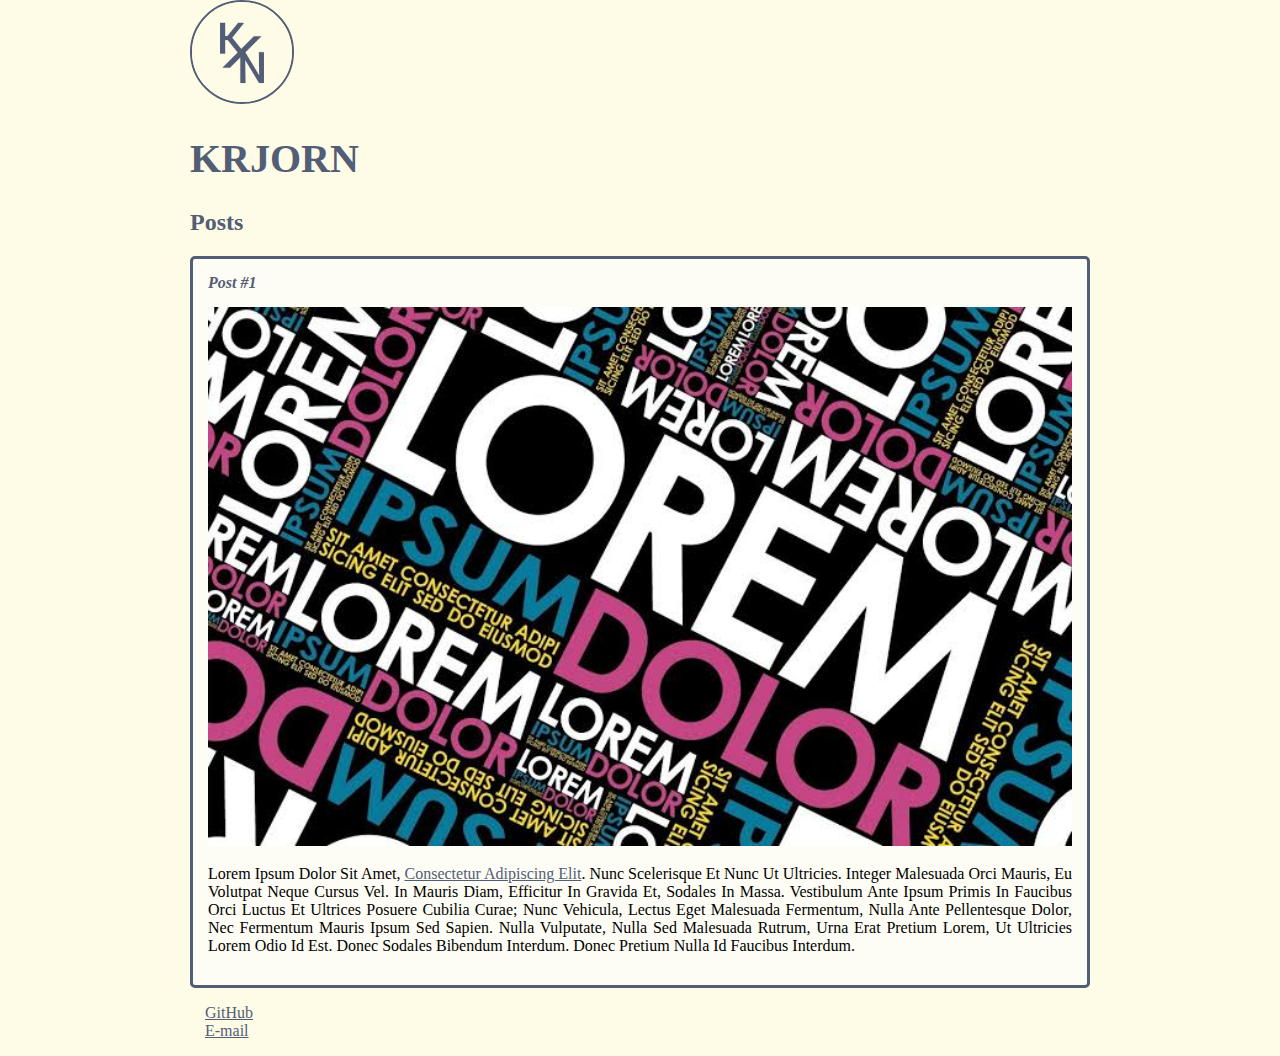
<file: HTML • CSS/index.html>
<!doctype html>
<html> 
 <head lang="pt-br"> 
  <meta charset="utf-8"> 
  <title>KRJORN</title>
  <link rel="stylesheet" href="style.css">
 </head> 
 <body> 
  <header>
    <img width="100" height="100" src="KJN.png" alt="Logo K/N" class="photo">
    <h1 id="title">Krjorn</h1>
  </header> 
  <section> 
   <header> 
    <h2 class="subtitle">Posts</h2>
   </header> 
  <article class="post"> 
   <header> 
    <h3 class="post_title">Post #1</h3>
    <img src="lorem_ipsum.jpeg" alt="Lorem Ipsum" class="post_image">
   </header> 
  <p class="post_content"> Lorem ipsum dolor sit amet, <a href="mailto:christopher990172@gmail.com" target="_blank">consectetur adipiscing elit</a>. Nunc scelerisque et nunc ut ultricies. Integer malesuada orci mauris, eu volutpat neque cursus vel. In mauris diam, efficitur in gravida et, sodales in massa. Vestibulum ante ipsum primis in faucibus orci luctus et ultrices posuere cubilia curae; Nunc vehicula, lectus eget malesuada fermentum, nulla ante pellentesque dolor, nec fermentum mauris ipsum sed sapien. Nulla vulputate, nulla sed malesuada rutrum, urna erat pretium lorem, ut ultricies lorem odio id est. Donec sodales bibendum interdum. Donec pretium nulla id faucibus interdum.
  </p> 
  </article> 
  </section>
  <footer>
      <ul class="contact_list">
        <li>
          <a href="https://github.com/Krjorn/TQI-Fullstack-Developer---DIO.git" target="_blank">GitHub</a>
        </li>
        <li>
          <a href="mailto:christopher990172@gmail.com" target="_blank">E-mail</a>  
        </li>
      </ul>
  </footer> 
 </body>
</html>
</file>
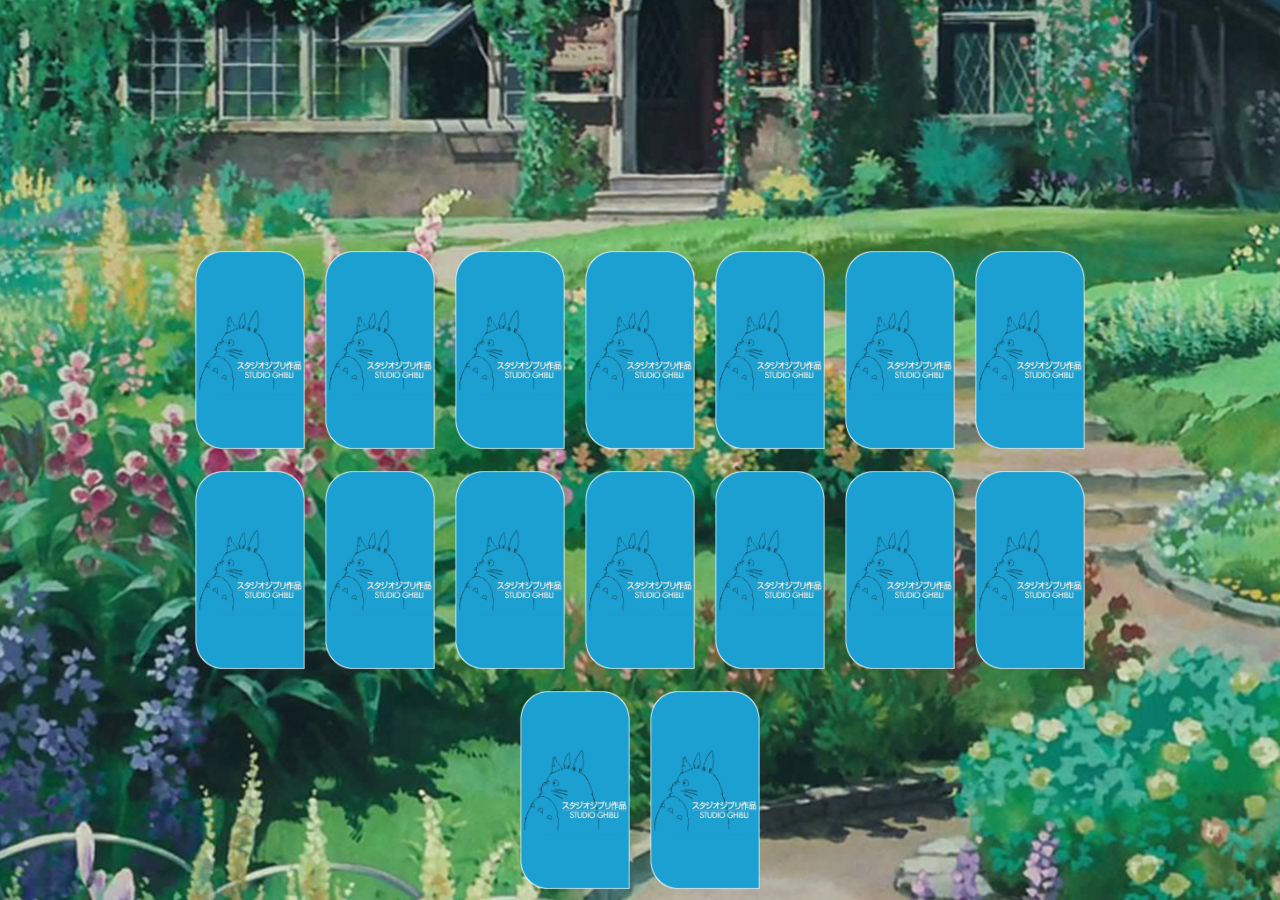
<file: memory-game/index.html>
<!DOCTYPE HTML>
<html>
    <head lang="pt-br">
        <meta charset="utf-8">
        <meta name="viewport" content="width=device-width, initial-scale=1.0">
        <link rel="stylesheet" href="assets/css/style.css">
        <title>Memory Game</title>
    </head>
    <body>
        <main class="memory-game">
            <div class="card" data-card="kodama">
                <img src="assets/cards/KodamaBorder.png" alt="Face da Carta" class="card-front">
                <img src="assets/cards/GhibliBorder.png" alt="Verso da Carta" class="card-back">
            </div>
            <div class="card" data-card="nausicaa">
                <img src="assets/cards/NausicaaBorder.png" alt="Face da Carta" class="card-front">
                <img src="assets/cards/GhibliBorder.png" alt="Verso da Carta" class="card-back">
            </div>
            <div class="card" data-card="jiji">
                <img src="assets/cards/JijiBorder.png" alt="Face da Carta" class="card-front">
                <img src="assets/cards/GhibliBorder.png" alt="Verso da Carta" class="card-back">
            </div>
            <div class="card" data-card="ponyo">
                <img src="assets/cards/PonyoBorder.png" alt="Face da Carta" class="card-front">
                <img src="assets/cards/GhibliBorder.png" alt="Verso da Carta" class="card-back">
            </div>
            <div class="card" data-card="noFace">
                <img src="assets/cards/NoFaceBorder.png" alt="Face da Carta" class="card-front">
                <img src="assets/cards/GhibliBorder.png" alt="Verso da Carta" class="card-back">
            </div>
            <div class="card" data-card="haku">
                <img src="assets/cards/HakuBorder.png" alt="Face da Carta" class="card-front">
                <img src="assets/cards/GhibliBorder.png" alt="Verso da Carta" class="card-back">
            </div>
            <div class="card" data-card="turnip">
                <img src="assets/cards/TurnipBorder.png" alt="Face da Carta" class="card-front">
                <img src="assets/cards/GhibliBorder.png" alt="Verso da Carta" class="card-back">
            </div>
            <div class="card" data-card="totoro">
                <img src="assets/cards/TotoroBorder.png" alt="Face da Carta" class="card-front">
                <img src="assets/cards/GhibliBorder.png" alt="Verso da Carta" class="card-back">
            </div>
            <div class="card" data-card="kodama">
                <img src="assets/cards/KodamaBorder.png" alt="Face da Carta" class="card-front">
                <img src="assets/cards/GhibliBorder.png" alt="Verso da Carta" class="card-back">
            </div>
            <div class="card" data-card="nausicaa">
                <img src="assets/cards/NausicaaBorder.png" alt="Face da Carta" class="card-front">
                <img src="assets/cards/GhibliBorder.png" alt="Verso da Carta" class="card-back">
            </div>
            <div class="card" data-card="jiji">
                <img src="assets/cards/JijiBorder.png" alt="Face da Carta" class="card-front">
                <img src="assets/cards/GhibliBorder.png" alt="Verso da Carta" class="card-back">
            </div>
            <div class="card" data-card="ponyo">
                <img src="assets/cards/PonyoBorder.png" alt="Face da Carta" class="card-front">
                <img src="assets/cards/GhibliBorder.png" alt="Verso da Carta" class="card-back">
            </div>
            <div class="card" data-card="noFace">
                <img src="assets/cards/NoFaceBorder.png" alt="Face da Carta" class="card-front">
                <img src="assets/cards/GhibliBorder.png" alt="Verso da Carta" class="card-back">
            </div>
            <div class="card" data-card="haku">
                <img src="assets/cards/HakuBorder.png" alt="Face da Carta" class="card-front">
                <img src="assets/cards/GhibliBorder.png" alt="Verso da Carta" class="card-back">
            </div>
            <div class="card" data-card="turnip">
                <img src="assets/cards/TurnipBorder.png" alt="Face da Carta" class="card-front">
                <img src="assets/cards/GhibliBorder.png" alt="Verso da Carta" class="card-back">
            </div>
            <div class="card" data-card="totoro">
                <img src="assets/cards/TotoroBorder.png" alt="Face da Carta" class="card-front">
                <img src="assets/cards/GhibliBorder.png" alt="Verso da Carta" class="card-back">
            </div>
        </main>
    	<script src="assets/js/script.js"></script>
    </body>
</html>
</file>
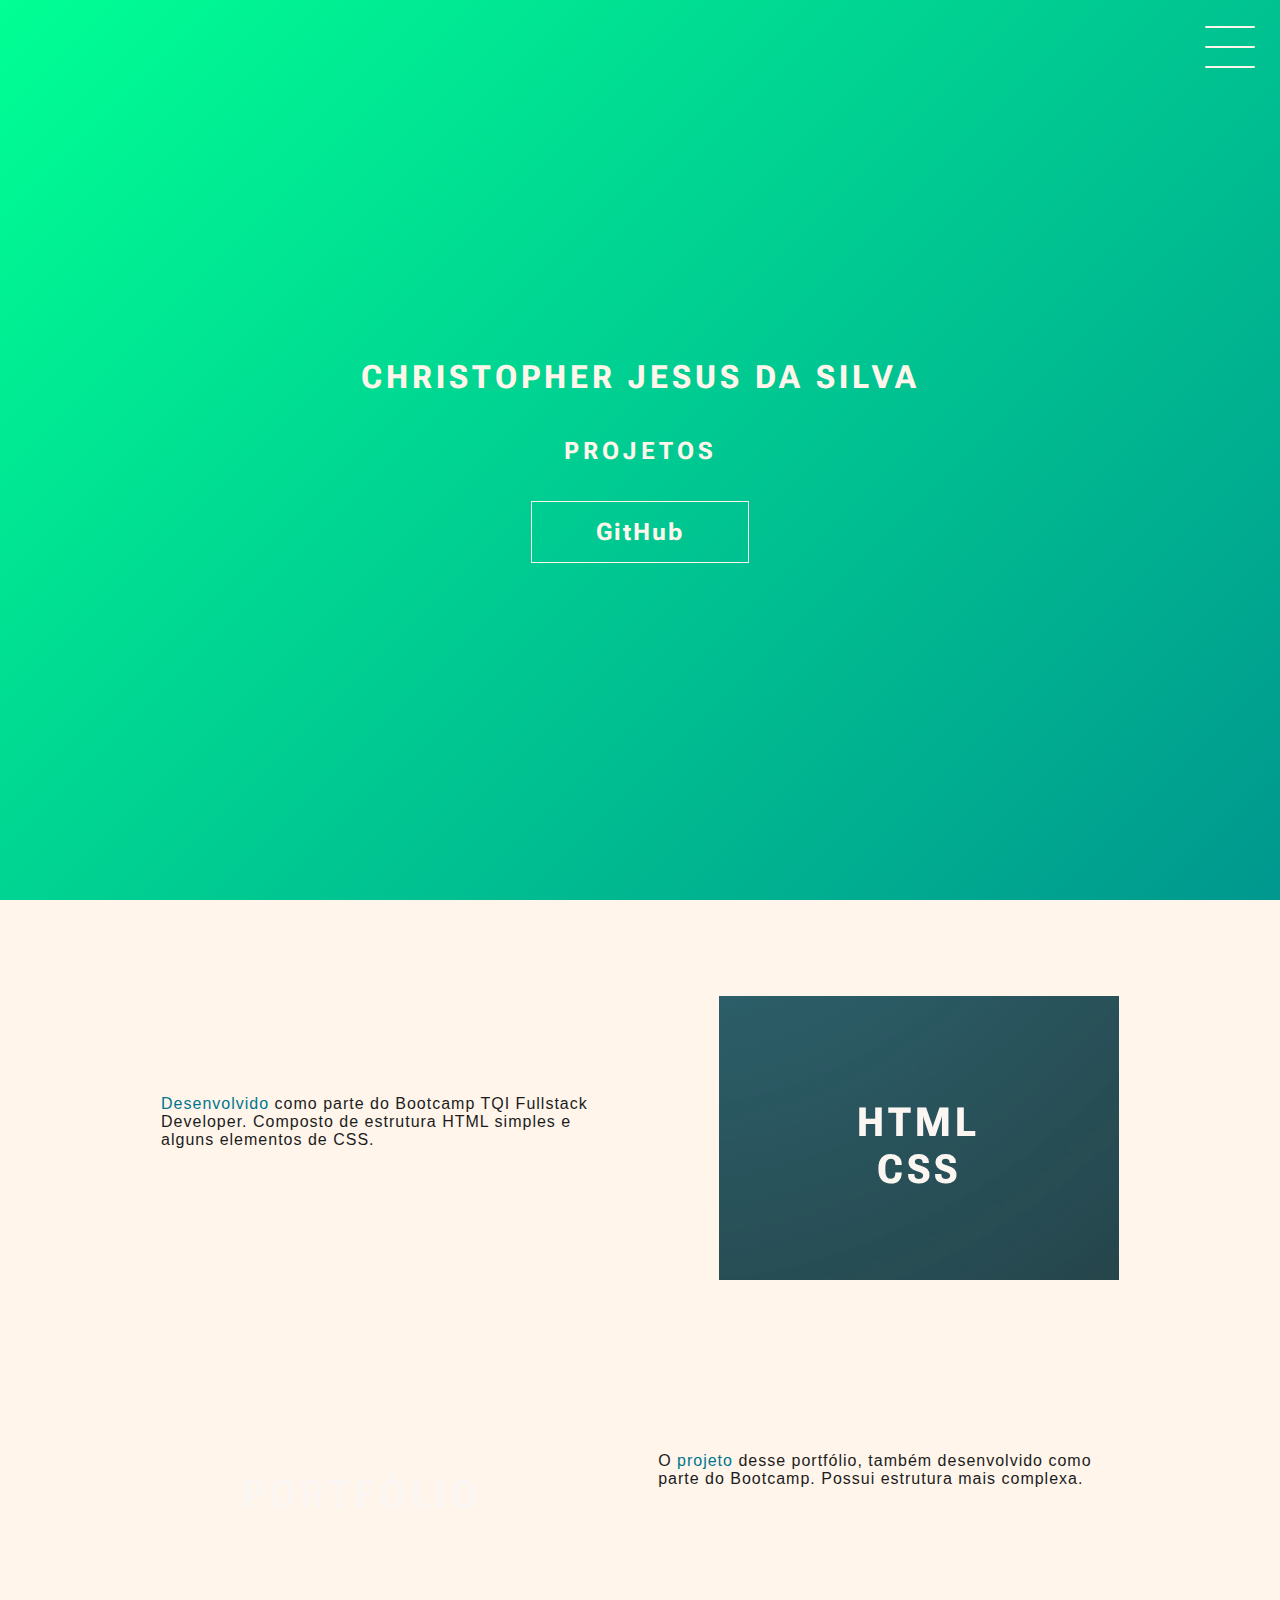
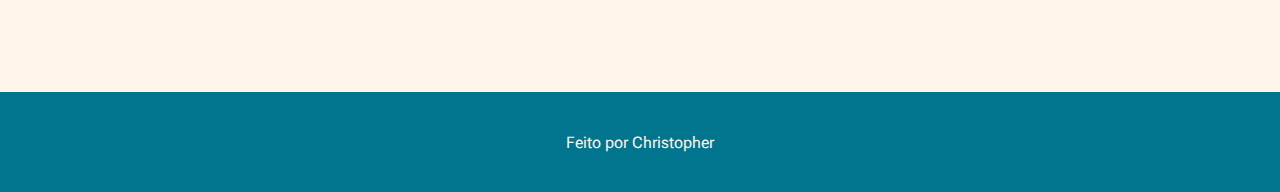
<file: portfolio/index.html>
<!DOCTYPE HTML>
<html>
    <head lang="pt-br">
        <meta charset="utf-8">
        <meta name="viewport" content="width=device-width, initail-scale=1.0">
        <link rel="stylesheet" href="style.css">
        <title>portfolio</title>
    </head>
    <body>
        <header class="header-wrapper">
            <div class="header">
                <div class="checkbox-container">
                    <div class="checkbox-wrapper">
                        <input type="checkbox" id="toggle">
                        <label class="checkbox" for="toggle">
                            <div class="trace"></div>
                            <div class="trace"></div>
                            <div class="trace"></div>
                        </label>
                        <div class="menu"></div>
                        <nav class="menu-items">
                            <ul>
                                <li>
                                    <a href="#">Home</a>
                                </li>
                                <li>
                                    <a href="#">Sobre</a>
                                </li>
                                <li>
                                    <a href="#">Projetos</a>
                                </li>
                            </ul>
                        </nav>
                    </div>
                </div>
            </div>
            <h1>Christopher Jesus da Silva</h1>
            <h2>Projetos</h2>
            <div class="social-m">
                <a href="https://github.com/Krjorn">GitHub</a>
            </div>
        </header>
        <main class="container">
            <div class="card-container">
                <div class=" card-text">
                    <a href="https://github.com/Krjorn/HTML-CSS.git">Desenvolvido</a> como parte do Bootcamp TQI Fullstack Developer. Composto de estrutura HTML simples e alguns elementos de CSS.
                </div>
                <div class="card">
                    <div class="card-wrapper">
                        <h2>HTML<br>CSS</h2>
                        <p>1° Projeto!</p>
                    </div>
                </div>
            </div>
            <div class="card-container">
                <div class="card">
                    <div class="card-wrapper">
                        <h2>Portfólio</h2>
                        <p>Esse projeto!</p>
                    </div>
                </div>
                <div class=" card-text">
                    O <a href="https://github.com/Krjorn/Portfolio.git">projeto</a> desse portfólio, também desenvolvido como parte do Bootcamp. Possui estrutura mais complexa.
                </div>
            </div>
        </main>
        <footer class="footer">
            Feito por Christopher
        </footer>
    </body>
</html>
</file>
<file: HTML • CSS/style.css>
body {
    background: #FEFBE7;
    font-family: verdana;
    max-width: 900px;
    margin: auto;
}

#title, .subtitle, .post_title {
    color: #525E75;
}

#title {
    font-size: 40px;
    text-transform: uppercase;
}

a {
    text-decoration: underline;
    color: #525E75;
}

.photo{
    border: 2px solid #525E75;
    border-radius: 50%;
}

.post_title {
    font-size: 16px;
    font-style: italic;
    margin: 0;
    margin-bottom: 15px;
}

.post {
    background: #FEFDF5;
    padding: 15px;
    border: 3px solid #525E75;
    margin-bottom: 15px;
    border-radius: 5px;
}

.post_image {
    margin-bottom: 15px;
    width: 100%;
}

.post_content {
    margin: 0;
    margin-bottom: 15px;
    text-transform: capitalize;
    text-align: justify;
}

.contact_list {
    list-style-type: none;
    padding-left: 15px;
}
</file>
<file: memory-game/assets/css/style.css>
* {
    padding: 0;
    margin: 0;
    box-sizing: border-box;
}

body {
    height: 100vh;
    display: flex;
    background: url('back4.jpg');
    background-position: center;
}

.memory-game {
    height: 420px; /*420*/
    width: 960px; /*960*/
    margin: auto;
    display: flex;
    flex-wrap: wrap;
    perspective: 1000px;
    justify-content: center;
    align-items: center;
}

.card {
    height: 210px; /*210*/
    width: 120px; /*120*/
    margin: 5px;
    position: relative;
    cursor: pointer;
    transform: scale(1);
    transform-style: preserve-3d;
    transition: transform 0.9s;
}

.card:active {
    transform: scale(0.97);
    transition: transform 0.5s;
}

.card-front, .card-back {
    height: 100%;
    width: 100%;
    padding: 5px;
    position: absolute;
    border-radius: 5px;
    backface-visibility: hidden;
}

.card-front {
    transform: rotateY(180deg);
}

.card.flip {
    transform: rotateY(180deg);
}

@media (max-width:800px) {
    body {
        background-size: cover;
    }
    
    .memory-game {
        height: 700px;
        width: 400px;
    }
    
    .card {
        height: calc(25% - 10px);
        width: calc(25% - 10px);
    }
}
</file>
<file: portfolio/style.css>
@import url('https://fonts.googleapis.com/css2?family=Roboto+Flex:opsz,wght@8..144,300&display=swap');

body {
    margin: 0;
    padding: 0;
    color: #fff5eb;
    font-family: "roboto flex", Sans-Serif;
    background-color: #fff5eb;
}

/*HEADER*/

.header-wrapper {
    height: 100vh;
    width: 100%;
    background: linear-gradient(-45deg, #1c1c1c, #0f4550, #00758d, #00ff94);
    background-size: 400% 400%;
    display: flex;
    flex-direction: column;
    justify-content: center;
    align-items: center;
    position: relative;
    animation: back_trans 14s ease-in-out infinite;
}

h1 {
    text-transform: uppercase;
    text-align: center;
    letter-spacing: 4px;
    font-weight: bold;
}

h2 {
    text-transform: uppercase;
    letter-spacing: 4px;
    font-weight: bold;
}

.social-m {
    margin-top: 1rem;
    display: flex;
}

.social-m a {
    text-decoration: none;
    color: #fff5eb;
    font-size: 24px;
    padding: 1rem 4rem;
    border: 1px solid #fff5eb;
    min-width: 4rem;
    display: flex;
    justify-content: center;
    align-items: center;
    transition: .5s cubic-bezier(0.55, 0.025, 0.675, 0.97);
    font-weight: bold;
    letter-spacing: 2px;
}

.social-m a:hover {
    font-size: 28px;
    color: #00758d;
    background-color: #fff5eb;
}

@keyframes back_trans {
    0% {
        background-position: 0% 45%;
    }
    50% {
        background-position: 70% 90%;
    }
    100% {
        background-position: 0% 45%;
    }
}

.menu-items {
    font-weight: bold;
}

/*BURGER MENU*/

.checkbox-container {
    display: flex;
    justify-content: center;
    align-items: center;
}

.checkbox {
    height: 100px;
    width: 100px;
    position: absolute;
    top: 0;
    right: 0;
    display: flex;
    justify-content: center;
    cursor: pointer;
    z-index: 9999;
    transition: 400ms ease-in-out 0s;
}

.checkbox .trace {
    height: 2px;
    width: 50px;
    background-color: #fff5eb;
    position: absolute;
    border-radius: 4px;
    transition: 0.5s ease-in-out;
}

.checkbox .trace:nth-child(1) {
    top: 26px;
    transform: rotate(0);
}

.checkbox .trace:nth-child(2) {
    top: 46px;
    transform: rotate(0);
}

.checkbox .trace:nth-child(3) {
    top: 66px;
    transform: rotate(0);
}

#toggle {
    display: none;
}

/*MENU*/

.menu {
    position: absolute;
    top: 0;
    right: 0;
    background: transparent;
    height: 1px;
    width: 1px;
    border-radius: 50%;
    box-shadow: 0 0 0 0 #fff5eb;
    z-index: -1;
    transition: 400ms ease-in-out 0s;
}

.menu-items {
    height: 100vh;
    width: 100%;
    position: fixed;
    top: 0;
    left: 0;
    display: flex;
    justify-content: center;
    align-items: center;
    z-index: 2;
    opacity: 0;
    visibility: hidden;
    transition: 400ms ease-in-out 0s;
}

.menu-items ul {
    list-style-type: none;
}

.menu-items ul li a {
    margin: 10px 0;
    color: #00758d;
    text-decoration: none;
    text-transform: uppercase;
    letter-spacing: 4px;
    font-size: 40px;
    transition: .5s cubic-bezier(0.55, 0.025, 0.675, 0.97);
}

/*MENU ANIMATION*/

.menu-items ul li a:hover {
    font-size: 45px;
}

#toggle:checked + .checkbox .trace:nth-child(1) {
    transform: rotate(45deg);
    background-color: #00758d;
    top: 47px;
}

#toggle:checked + .checkbox .trace:nth-child(2) {
    transform: translateX(-100px);
    width: 20px;
    visibility: hidden;
    opacity: 0;
}

#toggle:checked + .checkbox .trace:nth-child(3) {
    transform: rotate(-45deg);
    background-color: #00758d;
    top: 47px;
}

#toggle:checked + .checkbox {
    background-color: #fff5eb;
}

#toggle:checked ~ .menu {
    box-shadow: 0 0 0 100vmax #fff5eb;
    z-index: 1;
}

#toggle:checked ~ .menu-items {
    visibility: visible;
    opacity: 1;
}

/*HOME*/

.container {
    height: auto;
    width: 100%;
    display: flex;
    flex-direction: column;
    justify-content: space-evenly;
    align-items: center;
    margin: 3rem 0;
}

.card-container {
    display: flex;
    justify-content: space-evenly;
    align-items: center;
    width: 90%;
}

.card {
    height: 300px;
    width: 400px;
    margin: 3rem 0 0 0;
    background-image: url(hop.jpg);
    background position: center;
    background-repeat: no-repeat;
    background-size: cover;
    display: flex;
    justify-content: center;
    align-items: center;
    filter: grayscale(0.5);
    color: #fff5eb;
    cursor: pointer;
    transition: 0.3s;
    background-attachment: fixed;
}

.card-text {
    width: 40%;
    font-family: sans-serif;
    letter-spacing: 1px;
    color: #1c1c1c;
}

.card-text a {
    text-decoration: none;
    color: #00758d;
}

.card-wrapper {
    text-align: center;
    display: flex;
    flex-direction: column;
    justify-content: center;
    align-items: center;
    position: relative;
    color: #fff5eb;
}

.card-wrapper::before {
    content: '';
    position: absolute;
    height: 100px;
    width: 100px;
    display: block;
    border: 1px solid #fff5eb;
    opacity: 0;
    transition: 0.3s;
}

.card-wrapper h2 {
    font-size: 40px;
    text-transform: uppercase;
    letter-spacing: 4px;
    margin: 0;
    transition: 0.3s;
    font-weight: bold;
}

.card-wrapper p {
    font-size: 0;
    visibility: hidden;
    opacity: 0;
    font-weight: bold;
    text-transform: uppercase;
    transition: 0.3s;
    letter-spacing: 1px;
}

.card:hover {
    filter: unset;
}

.card:hover > .card-wrapper::before {
    opacity: 1;
    height: 250px;
    width: 350px;
}

.card:hover > .card-wrapper p {
    font-size: 14px;
    opacity: 1;
    visibility: visible;
}

/*FOOTER*/

.footer {
    height: 100px;
    width:100%;
    display: flex;
    justify-content: center;
    align-items: center;
    background-color: #00758d;
    color: #fff5eb;
}

/*RESPONSIVO*/

@media (max-width:800px) {
    .social-m {
        display:flex;
        flex-direction: column;
        
    }

    .container {
        margin-top: 0;
        
    }

    .card-container {
    flex-direction: column;
        
    }

    .container .card-container:nth-child(1), .container .card-container:nth-child(3) {
        flex-direction: column-reverse;
        
    }

    .card {
        height: 250px;
        width: 250px;
        
    }

    .card-text {
        width: 90%;
        margin-top: 2rem;
        text-align: center;
        
    }

    .card:hover > .card-wrapper::before {
        height: 190px;
        width: 190px;
    }
}
</file>
